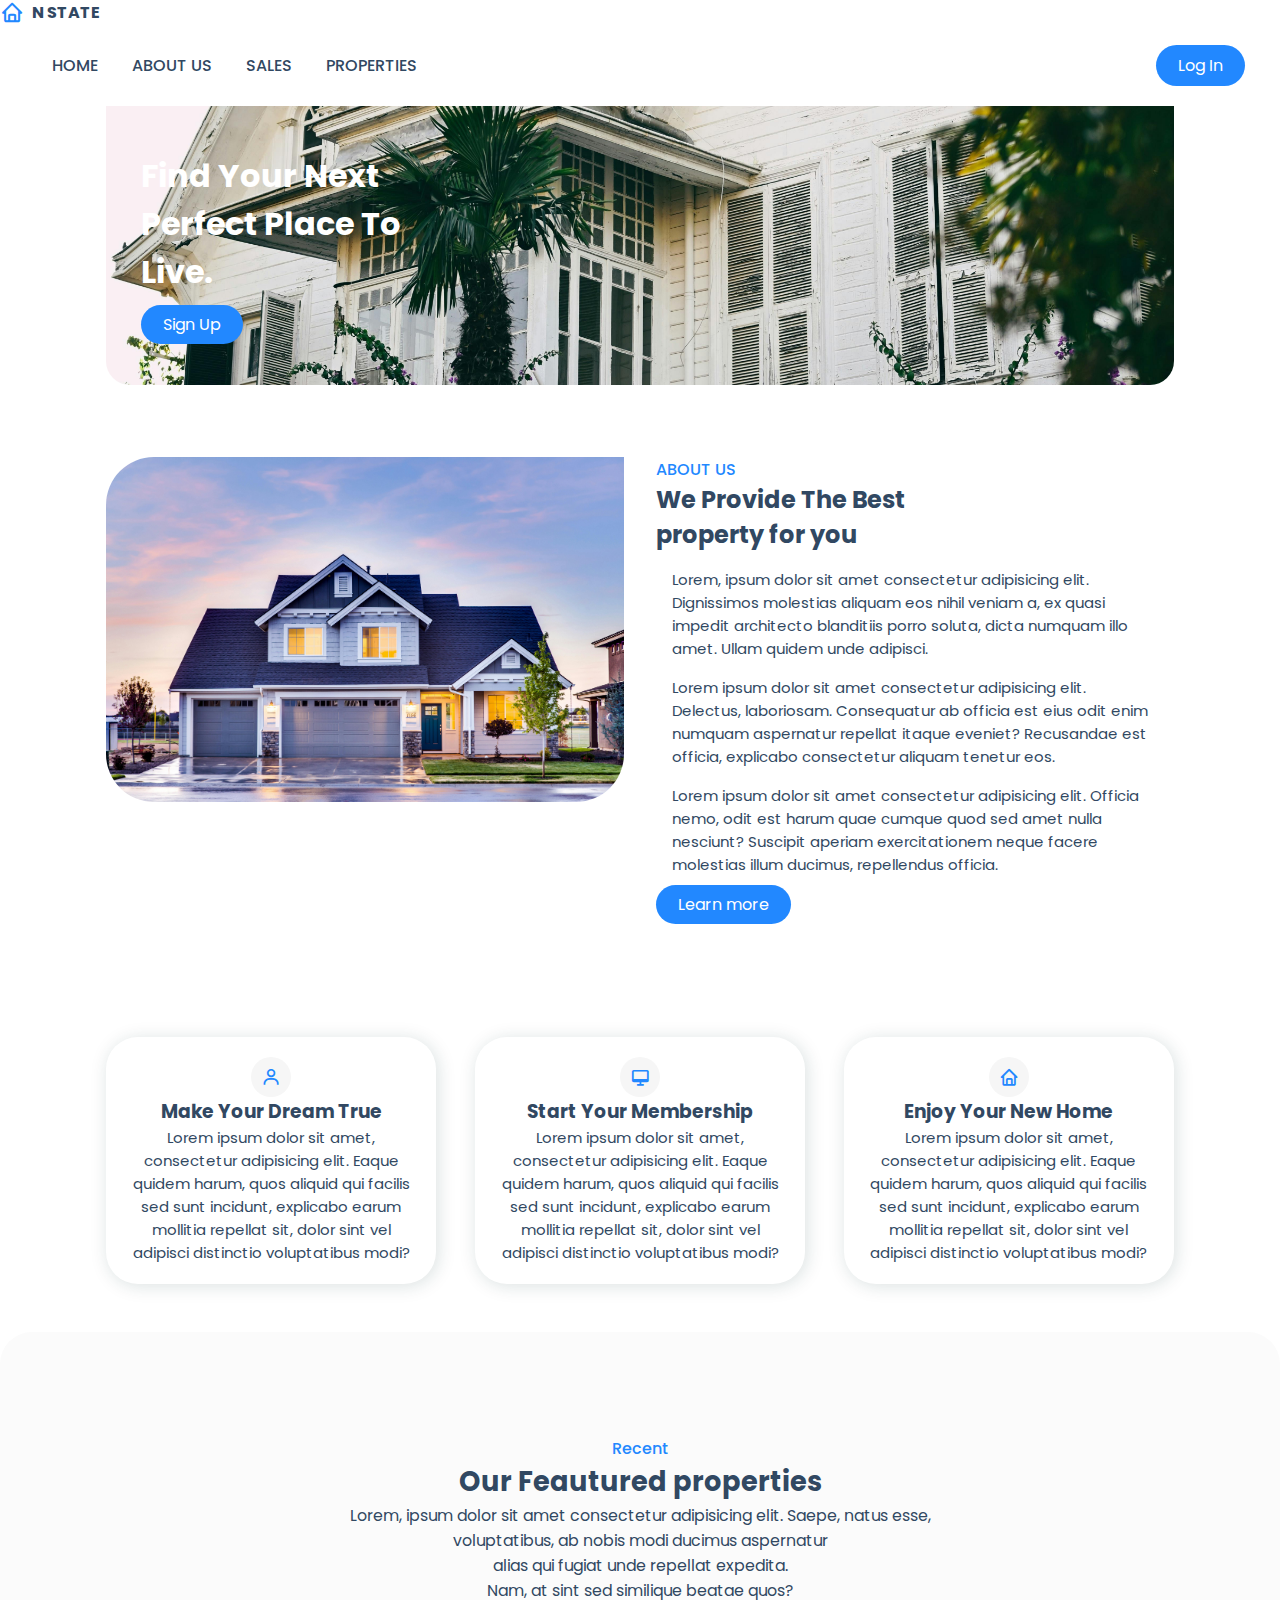
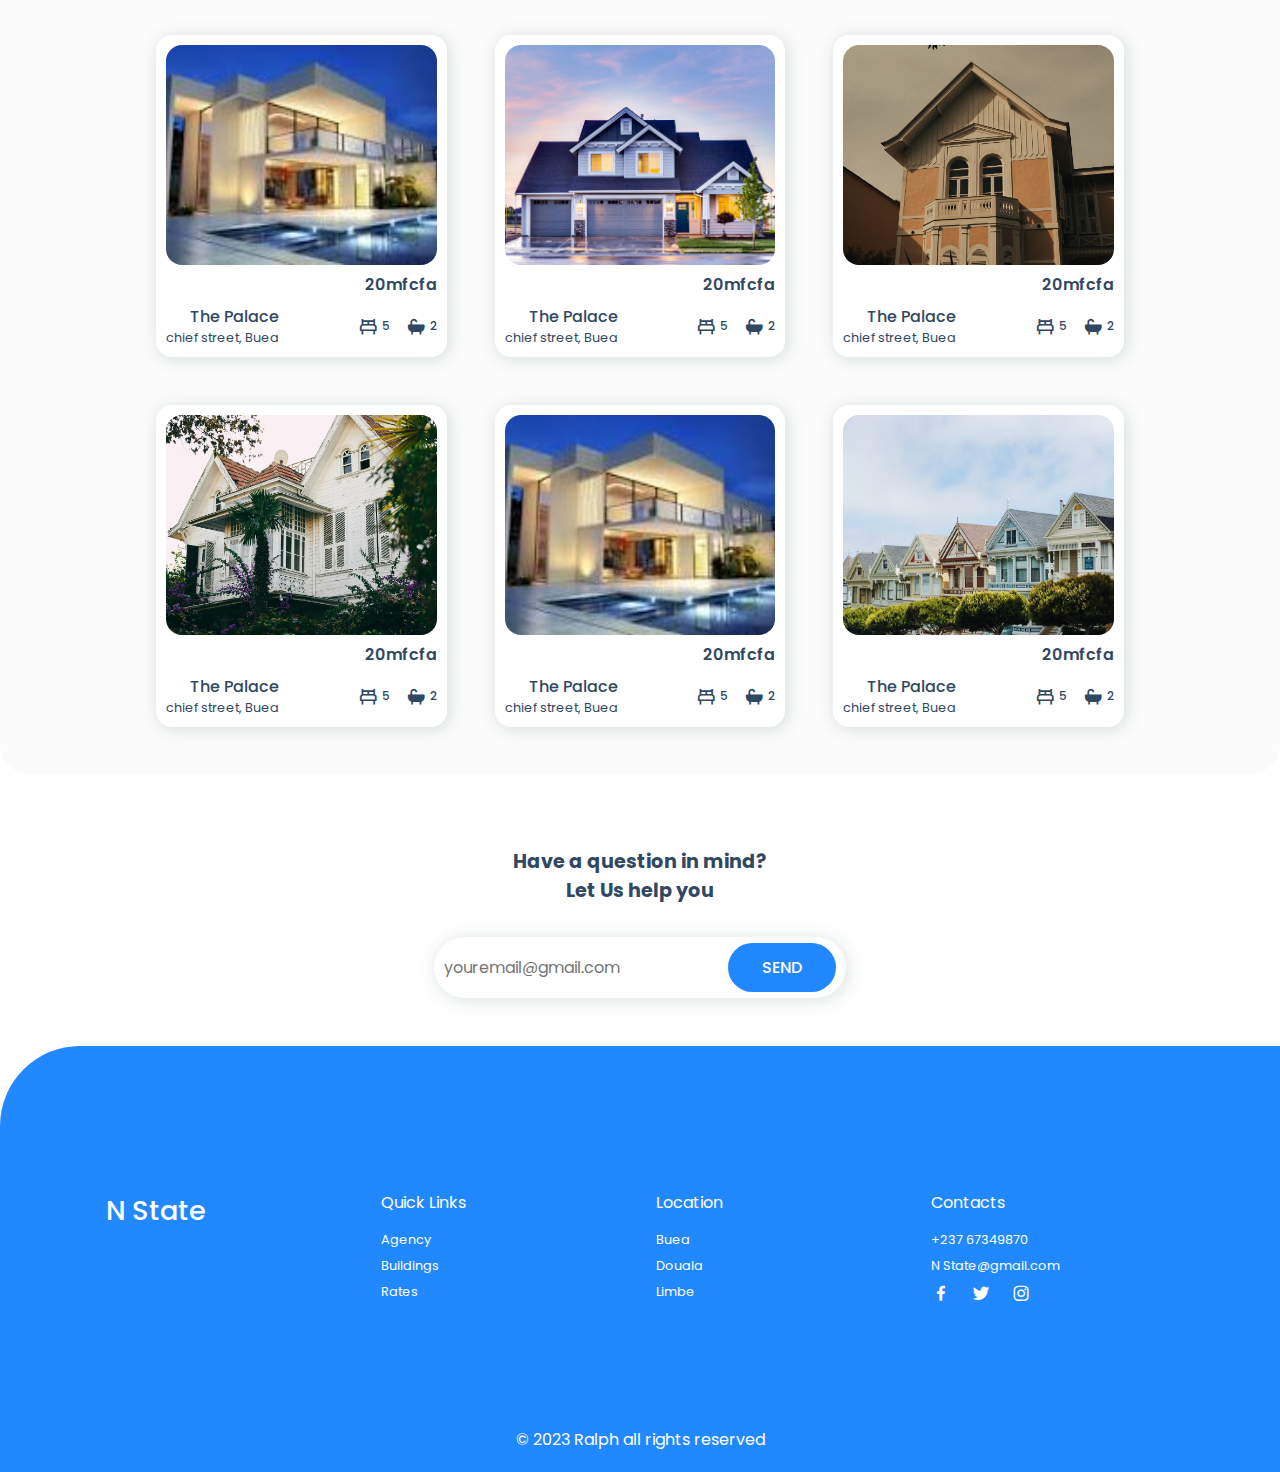
<file: index.html>
<!DOCTYPE html>
<html lang="en">
<head>
    <meta charset="UTF-8">
    <meta name="viewport" content="width=device-width, initial-scale=1.0">
    <title>Responsive House Rent Website</title>
    <link rel="stylesheet" href="style.css">
    <link rel="stylesheet"
    href="https://cdn.jsdelivr.net/npm/boxicons@latest/css/boxicons.min.css">
</head>
<body>
    <header>
        <div class="nav-container">
            <a href="index.html" class="logo"><i class='bx bx-home'></i>N State</a>
            <input type="checkbox" name="" id="menu">
            <label for="menu" <i class='bx bx-menu' id="menu-icon"></i></label>
            <nav>
            <ul class="navbar">
                  <li><a href="#home">Home</a></li>
                  <li><a href="#about">About Us</a></li>
                  <li><a href="#sales">Sales</a></li>
                  <li><a href="#properties">Properties</a></li>
            </ul>
            <!--login button-->
            <a href="login.html" class="btn">Log In</a>
        </nav>
        </div>
    </header>
    <!--home-->
    <section class="home container" id="home">
        <div class="home-text">
            <h1>Find Your Next <br>Perfect Place To <br> Live.</h1>
            <a href="signup.html" class="btn">Sign Up</a>
        </div>
    </section>
    <section class="about container" id="about">
        <div class="about-img">
            <img src="img/pexels-binyamin-mellish-106399.jpg" alt="">
        </div>
        <div class="about-text">
            <span>About Us</span>
            <h2>We  Provide The Best <br> property for you</h2>
            <p>Lorem, ipsum dolor sit amet consectetur adipisicing elit. Dignissimos molestias aliquam eos nihil veniam a, ex quasi impedit architecto blanditiis porro soluta, dicta numquam illo amet. Ullam quidem unde adipisci.</p>
            <p>Lorem ipsum dolor sit amet consectetur adipisicing elit. Delectus, laboriosam. Consequatur ab officia est eius odit enim numquam aspernatur repellat itaque eveniet? Recusandae est officia, explicabo consectetur aliquam tenetur eos.
                <p>Lorem ipsum dolor sit amet consectetur adipisicing elit. Officia nemo, odit est harum quae cumque quod sed amet nulla nesciunt? Suscipit aperiam exercitationem neque facere molestias illum ducimus, repellendus officia.                    
                </p>
            </p>
            <a href="" class="btn">Learn more</a>
        </div>
    </section>
    <section class="sales container" id="sales">
        <div class="box">
            <i class='bx bx-user'></i>
            <h3>Make Your Dream True</h3>
            <p>Lorem ipsum dolor sit amet, consectetur adipisicing elit. Eaque quidem harum, quos aliquid qui facilis sed sunt incidunt, explicabo earum mollitia repellat sit, dolor sint vel adipisci distinctio voluptatibus modi?</p>

        </div>
        <div class="box">
            <i class='bx bx-desktop'></i>
            <h3>Start Your Membership</h3>
            <p>Lorem ipsum dolor sit amet, consectetur adipisicing elit. Eaque quidem harum, quos aliquid qui facilis sed sunt incidunt, explicabo earum mollitia repellat sit, dolor sint vel adipisci distinctio voluptatibus modi?</p>
            
        </div>
        <div class="box">
            <i class='bx bx-home'></i>
            <h3>Enjoy Your New Home</h3>
            <p>Lorem ipsum dolor sit amet, consectetur adipisicing elit. Eaque quidem harum, quos aliquid qui facilis sed sunt incidunt, explicabo earum mollitia repellat sit, dolor sint vel adipisci distinctio voluptatibus modi?</p>
            
        </div>
    </section>
    <!--properties-->
    <section class="properties" id="properties">
        <div class="heading">
            <span>Recent</span>
            <h2>Our Feautured properties</h2>
            <p>Lorem, ipsum dolor sit amet consectetur adipisicing elit. Saepe, natus esse,<br> voluptatibus, ab nobis modi ducimus aspernatur <br>alias qui fugiat unde repellat expedita.<br> Nam, at sint sed similique beatae quos?</p>

        </div>
        <div class="properties-container container">
            <div class="box">
                <img src="img/download.jfif" alt="">
                <h3>20mfcfa</h3>
                <div class="content">
                 <div class="text">
                    <h3>The Palace</h3>
                    <p>chief street, Buea</p>
                 </div>
                 <div class="icon">
                    <i class='bx bx-bed' ><span>5</span></i>
                    <i class='bx bxs-bath'><span>2</span></i>
                 </div>
                </div>
            </div>
        
        
            <div class="box">
                <img src="img/pexels-binyamin-mellish-106399.jpg" alt="">
                <h3>20mfcfa</h3>
                <div class="content">
                 <div class="text">
                    <h3>The Palace</h3>
                    <p>chief street, Buea</p>
                 </div>
                 <div class="icon">
                    <i class='bx bx-bed' ><span>5</span></i>
                    <i class='bx bxs-bath'><span>2</span></i>
                 </div>
                </div>
            </div>
       

       
            <div class="box">
                <img src="img/pexels-sami-aksu-14356461.jpg" alt="">
                <h3>20mfcfa</h3>
                <div class="content">
                 <div class="text">
                    <h3>The Palace</h3>
                    <p>chief street, Buea</p>
                 </div>
                 <div class="icon">
                    <i class='bx bx-bed' ><span>5</span></i>
                    <i class='bx bxs-bath'><span>2</span></i>
                 </div>
                </div>
            </div>
        
       
            <div class="box">
                <img src="img/pexels-phgaltri-14155606.jpg" alt="">
                <h3>20mfcfa</h3>
                <div class="content">
                 <div class="text">
                    <h3>The Palace</h3>
                    <p>chief street, Buea</p>
                 </div>
                 <div class="icon">
                    <i class='bx bx-bed' ><span>5</span></i>
                    <i class='bx bxs-bath'><span>2</span></i>
                 </div>
                </div>
            </div>
        
      
            <div class="box">
                <img src="img/download.jfif" alt="">
                <h3>20mfcfa</h3>
                <div class="content">
                 <div class="text">
                    <h3>The Palace</h3>
                    <p>chief street, Buea</p>
                 </div>
                 <div class="icon">
                    <i class='bx bx-bed' ><span>5</span></i>
                    <i class='bx bxs-bath'><span>2</span></i>
                 </div>
                </div>
            </div>
        
        
            <div class="box">
                <img src="img/pexels-jessica-bryant-1370704 (4).jpg" alt="">
                <h3>20mfcfa</h3>
                <div class="content">
                 <div class="text">
                    <h3>The Palace</h3>
                    <p>chief street, Buea</p>
                 </div>
                 <div class="icon">
                    <i class='bx bx-bed' ><span>5</span></i>
                    <i class='bx bxs-bath'><span>2</span></i>
                 </div>
                </div>
            </div>
        </div>
    </div>
    </section>
    <!--nwsletter-->
    <section class="newsletter container">
        <h2>Have a question in mind?<br> Let Us help you</h2>
        <form action="">
            <input type="email" name="" id="email-box" placeholder="youremail@gmail.com" required>
            <input type="submit" value="send" class="btn">
        </form>
    </section>
    <!--footer-->
    <section class="footer">
    <section class="footer-container container">
        <h2>N State</h2>
        <div class="footer-box">
            <h3>Quick Links</h3>
            <a href="#">Agency</a>
            <a href="#">Buildings</a>
            <a href="#">Rates</a>
        </div>
        <div class="footer-box">
            <h3>Location</h3>
            <a href="#">Buea</a>
            <a href="#">Douala</a>
            <a href="#">Limbe</a>
        </div>
        <div class="footer-box">
            <h3>Contacts</h3>
            <a href="#">+237 67349870</a>
            <a href="#">N State@gmail.com</a>
           <div class="social">
            <a href="#" <i class='bx bxl-facebook' ></i></a>
            <a href="#"<i class='bx bxl-twitter'></i></a>
            <a href="#" <i class='bx bxl-instagram'></i></a>
           </div>
        </div>
    </section>
</section>
<!--copyright-->
<div class="copyright">
    <p>&#169; <italic>2023  Ralph all rights reserved</italic></p>
</div>
</body>
</html>
</file>
<file: style.css>
@import url('https://fonts.googleapis.com/css2?family=Poppins:wght@400;500;600;700&display=swap');
*{
    font-family: 'poppins', sans-serif;
    margin: 0;
    padding: 0;
    box-sizing: border-box;
    scroll-behavior: smooth;
    scroll-padding-top: 3rem;
    list-style: none;
    text-decoration: none;
}
/* variables*/
:root{
    --main-color:#2288ff ;
    --second-color:#192f6a ;
    --text-color:#314862 ;
    --bg-color:#fff ;
    --box-shadow:2px 2px 18px rgb(14 52 54 / 15%);
}
img{
    width: 100%;
}
body{
    color: var(--text-color);
}
section{
    padding: 4.5rem 0 3rem;
}
.container{
    max-width: 1068px;
    margin-left: auto;
    margin-right: auto;
}
header {
    display: flex;
    width: 100%;
    background: var(--bg-color);
    position: fixed;
    top: 0;
    left: 0;
    z-index: 100;
    flex-direction: column; /* Keep this for vertical header */
  }
  
  nav {
    display: flex; /* Change from flex to flexbox for horizontal layout */
    align-items: center;
    text-align: center;
    justify-content: space-between;
    padding: 20px 35px;
    flex-direction: row; /* Change from column to row */
  }
  
  ul {
    display: flex;
    align-items: center;
    text-align: center;
    flex-direction: row;
  }
  
  ul li {
    display: flex;
    flex-direction: column;
    text-align: center;
  }
  
  .logo {
    display: flex;
    align-items: center;
    column-gap: 0.5rem;
    font-size: 1rem;
    font-weight: 700;
    color: var(--text-color);
    text-transform: uppercase;
  }
  
  .logo .bx {
    font-size: 24px;
    color: var(--main-color);
  }
  
  .navbar a {
    display: flex;
    padding: 8px 17px;
    color: var(--text-color);
    font-size: 1rem;
    text-transform: uppercase;
    font-weight: 500;
    text-align: center;
    align-items: center;
    flex-direction: row;
  }
  
  .navbar a:hover {
    color: var(--main-color);
  }
  
  
  #menu-icon {
    font-size: 24px;
    cursor: pointer;
    display: none;
  }
  
  #menu {
    display: none;
  }
  
  .btn {
    padding: 8px 22px;
    background: var(--main-color);
    color: var(--bg-color);
    border-radius: 5rem;
    width: fit-content;
  }
  
  .btn:hover {
    background: #3492fd;
  }
  
  
  #menu-icon {
    font-size: 24px;
    cursor: pointer;
    display: none;
  }
  
  #menu {
    display: none;
  }
  
  .btn {
    padding: 8px 22px;
    background: var(--main-color);
    color: var(--bg-color);
    border-radius: 5rem;
  }
  
  .btn:hover {
    background: #3492fd;
  }
  
.home{
    margin-top: 5rem;
    background: url(img/pexels-phgaltri-14155606.jpg);
    background-repeat: no-repeat;
    background-size: cover;
    background-position: center;
    height: 44opx;
    border-radius: 1.5rem;
display: flex;
align-items: center;
}
.home-text{
    padding-left: 35px;
}
.home-text h1{
    color: var(--bg-color);
    font-size: 2rem;
    margin-bottom: 1rem;
}
.about{
    display: grid;
    grid-template-columns: repeat(auto-fit, minmax(21rem,auto));
    gap: 2rem;
}
.about-img img{
    border-radius: 3rem 0 3rem 3rem;
}
.about-text span{
    font-size: 1rem;
    text-transform: uppercase;
    font-weight: 500;
    color: var(--main-color)
}
.about-text h2{
    font-size: 1,7rem;
}
.about-text p{
    font-size: 0.938rem;
    margin: 1rem 1rem;
}
.sales{
    display: grid;
    grid-template-columns: repeat(auto-fit,minmax(240px, auto));
    gap: 2.4rem;
}
.sales .box{
    padding: 20px;
    background: var(--bg-color);
    box-shadow: var(--box-shadow);
    text-align: center;
    border-radius: 2rem;
}
.sales .box:hover{
    background: var(--main-color);
    color: var(--bg-color);
    transition: 0.4s all linear;
}
.sales .box .bx{
    padding: 10px;
    border-radius: 50%;
    background: #f6f6f6;
    color: var(--main-color);
    font-size: 20px;
}
.sale .box h3{
    font-size: 1.1rem;
    margin: 1rem o o.4rem;
}
.sales .box p{
    font-size: 00.938rem;
}
.heading{
    text-align: center;
    margin: 2rem;
}
.heading span{
    font-weight: 500;
    color: var(--main-color);
}
.heading h2{
    font-size: 1.7rem;
}
.heading p{
    font-size: 0.99rem;
}
.properties{
    background: #fbfbfb;
    border-radius: 2rem;
}
.properties-container{
    display: grid;
    grid-template-columns: repeat(auto-fit,minmax(240px,auto));
    gap: 3rem;
    padding: 0 50px;
}
.properties-container .box{
    background: var(--bg-color);
    padding: 10px;
    border-radius: 1rem;
    box-shadow: var(--box-shadow);
}
.properties-container .box:hover{
    transform: translate(-10px);
    transform: 0.5s;
}

.properties-container .box img{
    border-radius: 1rem;
    height: 220px;
    object-fit: cover;
    object-position: center;
}

.properties-container .box h3{
    font-size: 1rem;
    font-weight: 600;
    float: right;
}

.properties-container .box .content{
    display: flex;
    justify-content: space-between;
    margin-top: 2rem;
}
.properties-container .box .content .text h3{
    font-weight: 500;
}
.properties-container .box .content .text p{
    font-size: 0.8rem;
}
.properties-container .box .content .icon{
    display: flex;
    align-items: center;
    column-gap: 1rem;
}
.properties-container .box .content .icon .bx{
    display: flex;
    align-items: center;
    font-size: 20px;
}
.properties-container .box .content .icon span{
    font-size: 12px;
    font-weight: 500;
    margin-left: 4px;
}
.newsletter{
    display: flex;
    flex-direction: column;
    align-items: center;
    row-gap: 2rem;
    justify-content: center;
    text-align: center;
}
.newsletter h2{
    font-size: 1.2rem;
}
.newsletter form{
    background: var(--bg-color);
    box-shadow: var(--box-shadow);
    padding: 6px 10px;
    border-radius: 5rem;
}
.newsletter form input{
    border: none;
    outline: none;
    font-size: 1rem;
}
.newsletter #email-box{
    width: 280px;
}
.newsletter .btn{
    padding: 12px 34px;
    font-weight: 500;
    text-transform: uppercase;
}
.footer{
    background: var(--main-color);
    color: var(--bg-color);
    border-radius: 5rem 0 0 0;
}
.footer-container{
    display: grid;
    grid-template-columns: repeat(auto-fit,minmax(240px,auto));
    gap: 2rem;
}
.footer-container h2{
    font-size: 1.7rem;
    font-weight: 500;
}
.footer-box{
    display: flex;
    flex-direction: column;
}
.footer-box h3{
    margin-bottom: 1rem;
    font-size: 1rem;
    font-weight: 400;
}
.footer-box a{
    font-size: 0.8rem;
    color: var(--bg-color);
    font-weight: 400;
    margin-bottom: 0.5rem;
}
.footer-box a:hover{
    color: var(--text-color);
}
.social a{
    font-size: 20px;
    margin-right: 1rem;
}
.social a:hover{
    color: var(--second-color);
}
.copyright{
    padding: 20px;
    text-align: center;
    color: var(--bg-color);
    background: var(--main-color);
}
.login{
    display: flex;
    grid-template-columns: 0 4fr 1fr;
    align-items: center;
    min-height: 100vh;
    margin-top: 2rem;
}
.login-container{
    display: flex;
    flex-direction: column;
    row-gap: 1rem;
}
.login-container a{
    border-radius: 0;
}
.login-container h2{
    font-size: 1.4rem;
}
.login-container p{
    font-size: 0.9rem;
}
.login-container form{
 display: flex;
 flex-direction: column;
}
.login-container form span{
    font-size: 0.9rem;
    color: #8a8a8a;
    margin-bottom: 4px;
}
.login-container form input{
    border: 1px solid #8a8a8a;
    outline: none;
    padding: 10px;
    margin-bottom:  1rem;
    background: var(--bg-color);
}
.login-container form .buttom{
    outline: none;
    border: none;
    background: var(--main-color);
    color: var(--bg-color);
    font-size: 0.85rem;
    font-weight: 500;
}
.login-container form  .buttom:hover{
    background: #3492fd;
}
.login-container form  a{
    font-size: 0.9rem;
    text-align: right;
}
.login-container form  .btn{
    border-radius: 0;
    text-align: center;
}
@media(max-width: 1080px){
    .container{
        margin-left: 1rem;
        margin-right: 1rem;
    }
}
@media(max-width: 880px){
    section{
        padding: 4rem 0 3rem;
    }
    .properties-container{
        grid-template-columns: repeat(auto-fit,minmax(200px, auto));
        gap: 1rem;
        padding: 0 10px;
    }
    .footer-container{
        grid-template-columns: repeat(auto-fit,minmax(200px, auto));
        gap: 1rem;
    }
    .login{
        grid-template-columns: 0.6fr 1fr;
    }
}
@media(max-width: 768px){
    .nav{
        padding: 10px 0;
    }
    #menu-icon{
        display: initial;
    }
    .navbar{
        position: absolute;
        top: 0;
        right: 0;
        left: 0;
        display: flex;
        flex-direction: column;
        background: var(--second-color);
        text-align: center;
        clip-path: circle(0% at 100% 1%);
        transition: 0.6s;
    }
    .navbar a{
        display: block;
        margin: 1rem;
        padding: 20px;
        color: var(--bg-color);
    }
    .navbar a:hover{
         background: var(--main-color);
         color: var(--bg-color);
         transition: 0.2s;
    }
    #menu:checked ~ .navbar{
        clip-path: circle(144% at 100% 1%) ;
    }
    .about-text span{
        font-size: 0.9rem;
    }
    .about-text h2, .heading h2, .newsletter h2{
        font-size: 1.4rem;
    }
}
@media(max-width: 638px){
    .about-text{
        text-align: center;
    }
    .about-img{
        order: 2;
    }
    .login{
        grid-template-columns: 0.8fr 1fr;
    }
    .login{
        margin-top: 3rem;
    }
}
@media(max-width: 572px){
    .login-image{
        display: none;
    }
    .login{
        justify-content: center;
        grid-template-columns: 1fr;
    }
}
@media(max-width: 442px){
    .home-text{
        padding-left: 14px;
    }
    .home-text h1{
        font-size: 1.7rem;
    }
    .about-text h2, .heading h2, .newsletter h2{
        font-size: 1.4rem;
    }
    .properties-container{
        padding: 0;
    }
    .newsletter #email-box{
        width: 140px;
    }
    .footer{
        border-radius: 3rem 0 0 0;
    }
}
</file>
